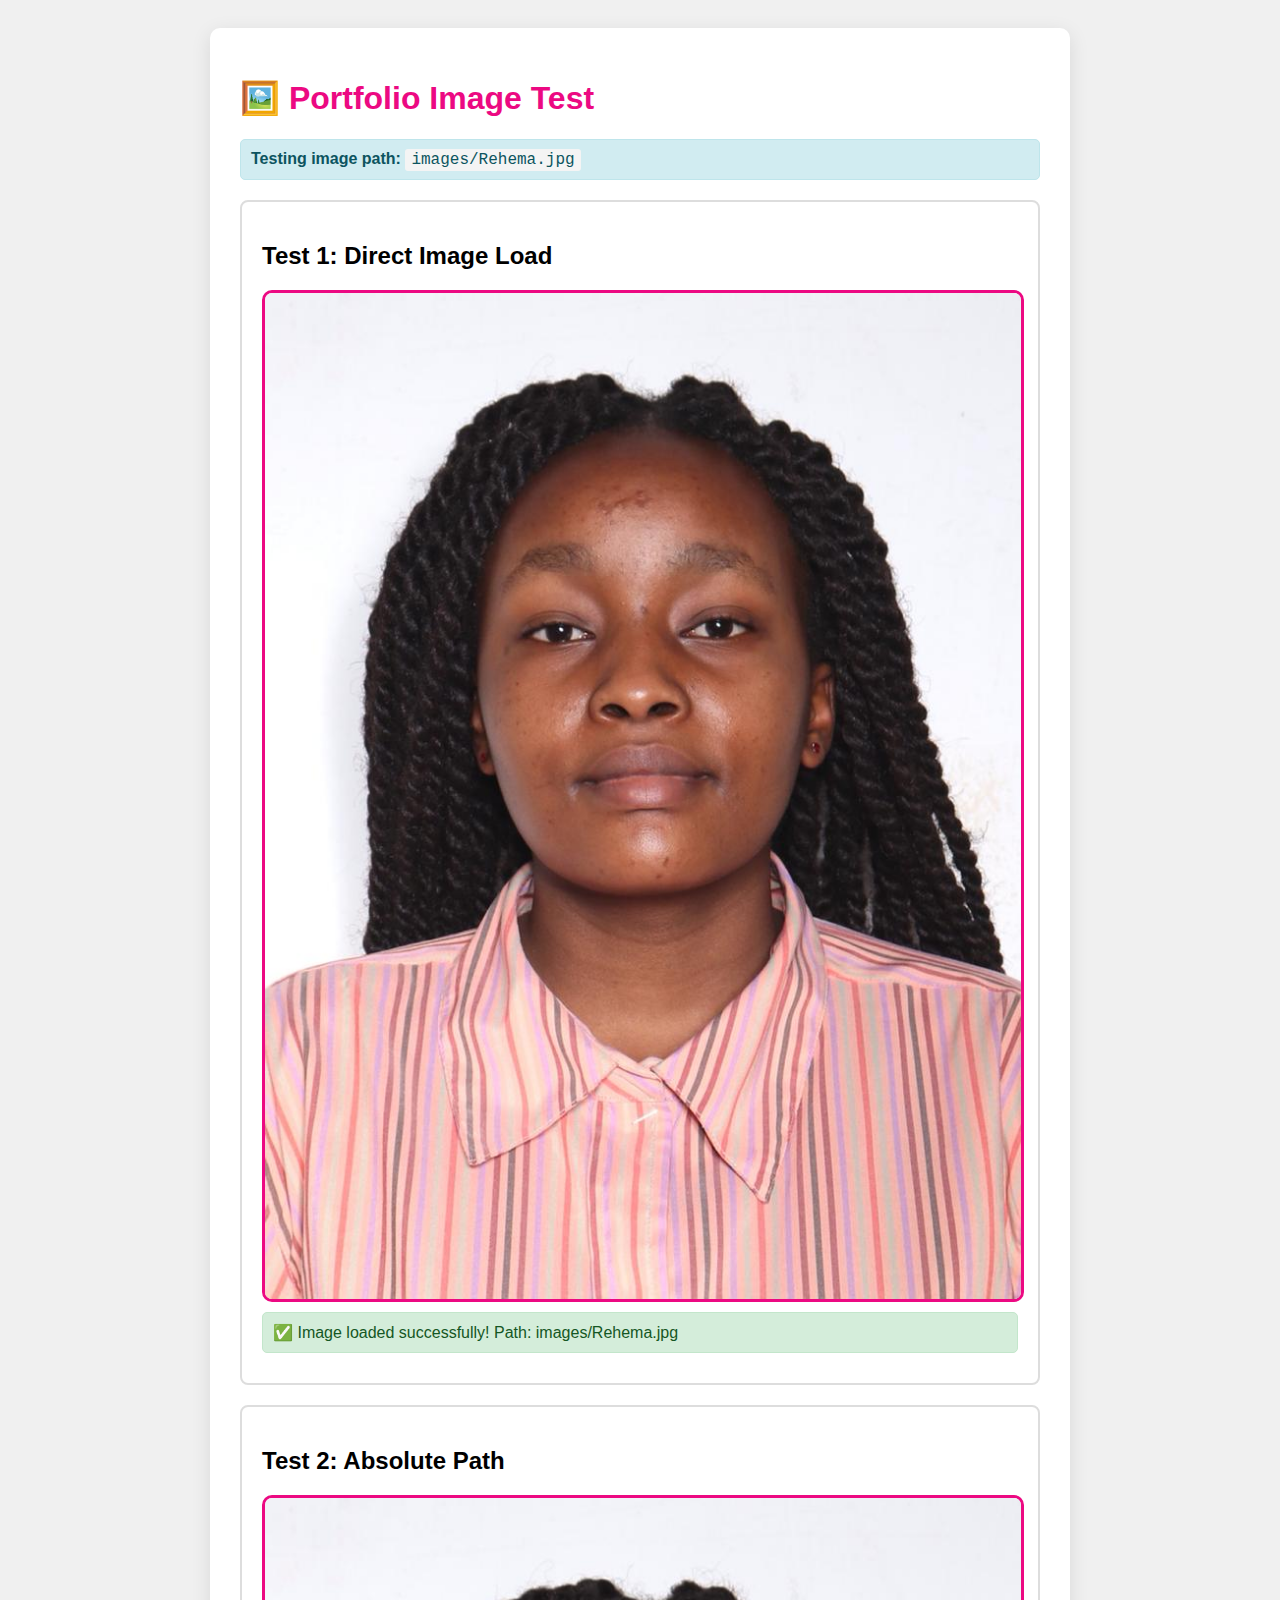
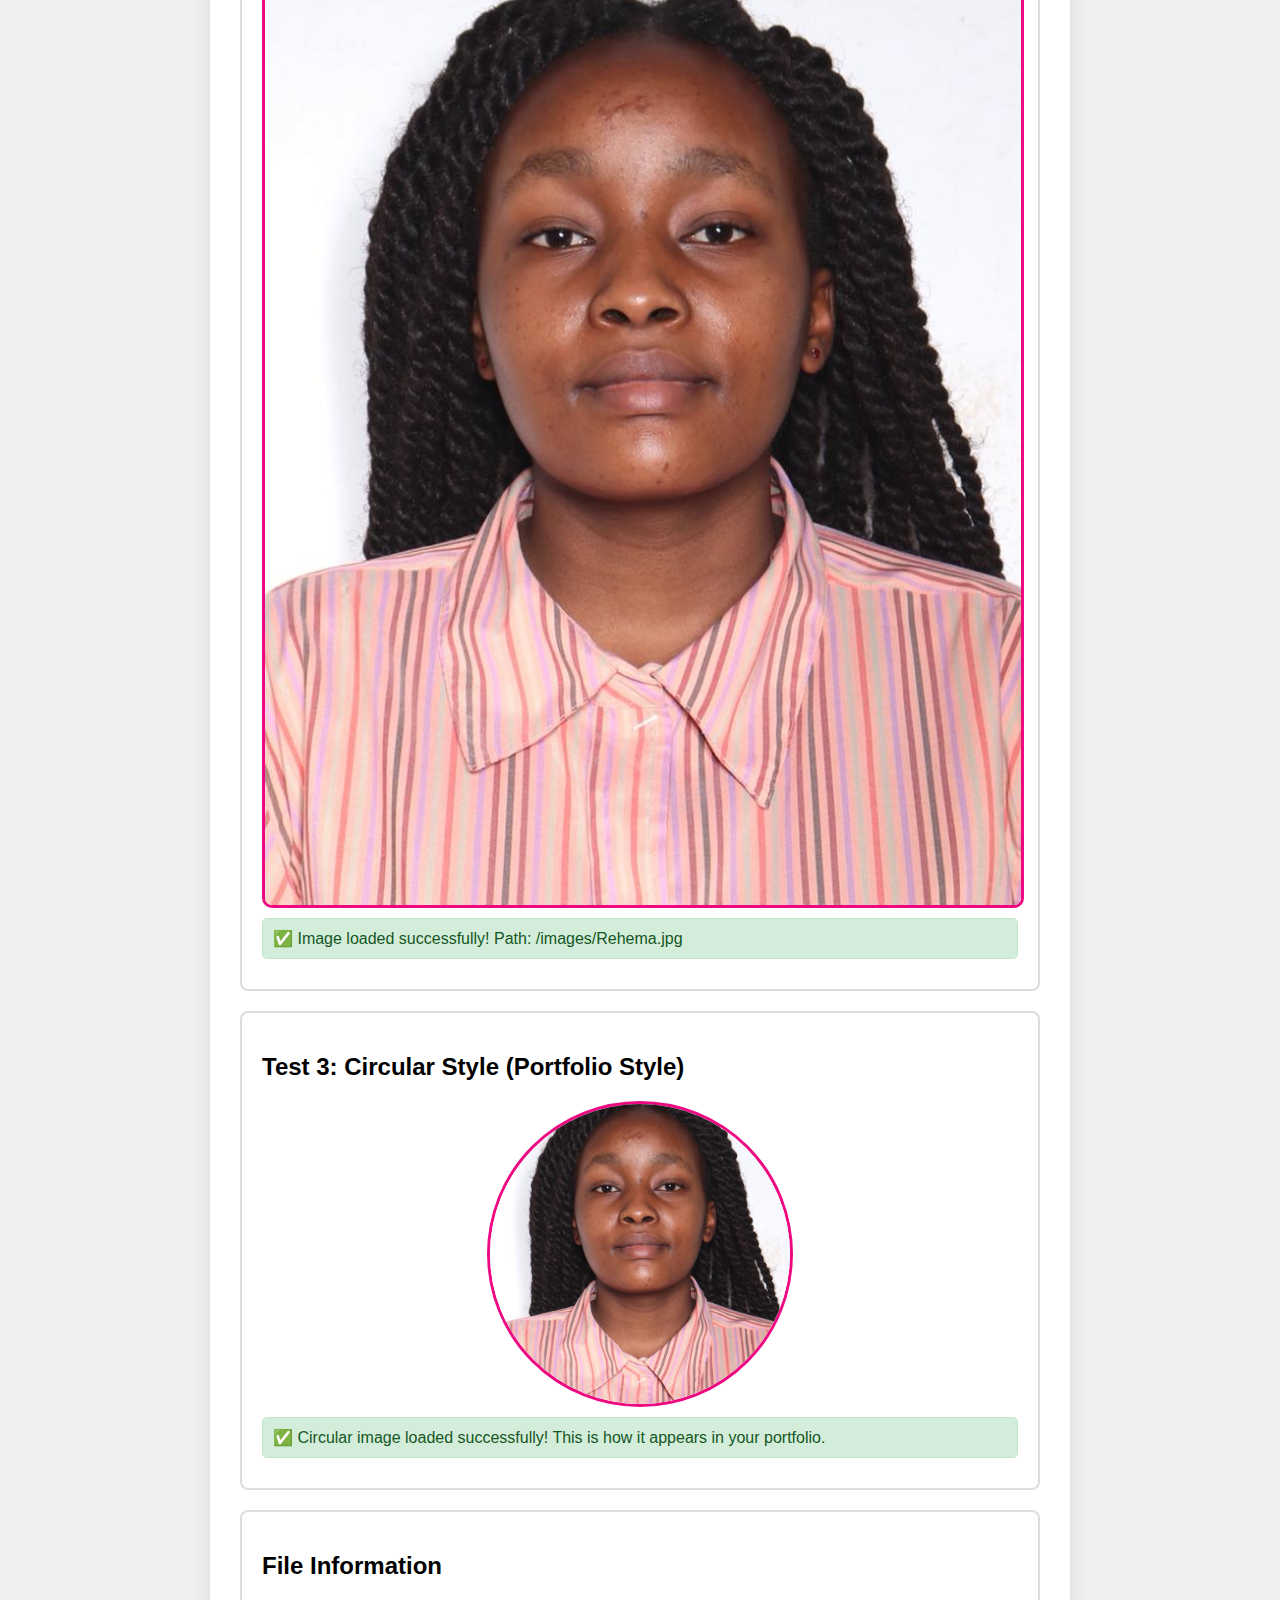
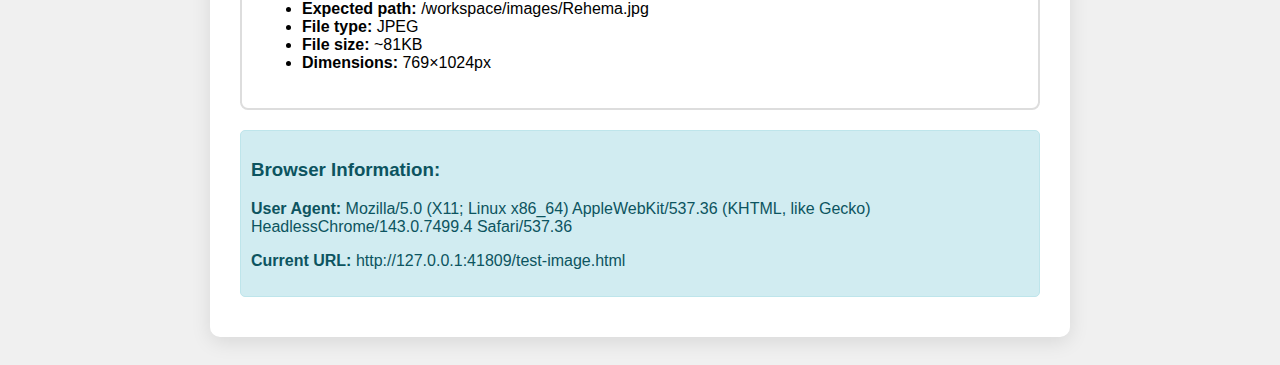
<file: test-image.html>
<!DOCTYPE html>
<html lang="en">
<head>
    <meta charset="UTF-8">
    <meta name="viewport" content="width=device-width, initial-scale=1.0">
    <title>Image Test</title>
    <style>
        body {
            font-family: Arial, sans-serif;
            padding: 20px;
            background: #f0f0f0;
        }
        .test-container {
            max-width: 800px;
            margin: 0 auto;
            background: white;
            padding: 30px;
            border-radius: 10px;
            box-shadow: 0 5px 20px rgba(0,0,0,0.1);
        }
        h1 {
            color: #ec0982;
        }
        .image-box {
            margin: 20px 0;
            padding: 20px;
            border: 2px solid #ddd;
            border-radius: 8px;
        }
        img {
            max-width: 100%;
            height: auto;
            display: block;
            margin: 10px auto;
            border: 3px solid #ec0982;
            border-radius: 10px;
        }
        .status {
            padding: 10px;
            margin: 10px 0;
            border-radius: 5px;
        }
        .success {
            background: #d4edda;
            color: #155724;
            border: 1px solid #c3e6cb;
        }
        .error {
            background: #f8d7da;
            color: #721c24;
            border: 1px solid #f5c6cb;
        }
        .info {
            background: #d1ecf1;
            color: #0c5460;
            border: 1px solid #bee5eb;
        }
        code {
            background: #f4f4f4;
            padding: 2px 6px;
            border-radius: 3px;
            font-family: 'Courier New', monospace;
        }
    </style>
</head>
<body>
    <div class="test-container">
        <h1>🖼️ Portfolio Image Test</h1>
        
        <div class="status info">
            <strong>Testing image path:</strong> <code>images/Rehema.jpg</code>
        </div>

        <div class="image-box">
            <h2>Test 1: Direct Image Load</h2>
            <img src="images/Rehema.jpg" alt="Rehema Profile" id="test-img-1">
            <p id="status-1" class="status"></p>
        </div>

        <div class="image-box">
            <h2>Test 2: Absolute Path</h2>
            <img src="/images/Rehema.jpg" alt="Rehema Profile" id="test-img-2">
            <p id="status-2" class="status"></p>
        </div>

        <div class="image-box">
            <h2>Test 3: Circular Style (Portfolio Style)</h2>
            <img src="images/Rehema.jpg" alt="Rehema Profile" id="test-img-3" 
                 style="width: 300px; height: 300px; border-radius: 50%; object-fit: cover;">
            <p id="status-3" class="status"></p>
        </div>

        <div class="image-box">
            <h2>File Information</h2>
            <ul>
                <li><strong>Expected path:</strong> /workspace/images/Rehema.jpg</li>
                <li><strong>File type:</strong> JPEG</li>
                <li><strong>File size:</strong> ~81KB</li>
                <li><strong>Dimensions:</strong> 769×1024px</li>
            </ul>
        </div>

        <div id="browser-info" class="status info">
            <h3>Browser Information:</h3>
            <p><strong>User Agent:</strong> <span id="user-agent"></span></p>
            <p><strong>Current URL:</strong> <span id="current-url"></span></p>
        </div>
    </div>

    <script>
        // Test image 1
        const img1 = document.getElementById('test-img-1');
        const status1 = document.getElementById('status-1');
        
        img1.onload = function() {
            status1.className = 'status success';
            status1.textContent = '✅ Image loaded successfully! Path: images/Rehema.jpg';
            console.log('Image 1 loaded:', this.naturalWidth, 'x', this.naturalHeight);
        };
        
        img1.onerror = function() {
            status1.className = 'status error';
            status1.textContent = '❌ Failed to load image from: images/Rehema.jpg';
            console.error('Image 1 failed to load');
        };

        // Test image 2
        const img2 = document.getElementById('test-img-2');
        const status2 = document.getElementById('status-2');
        
        img2.onload = function() {
            status2.className = 'status success';
            status2.textContent = '✅ Image loaded successfully! Path: /images/Rehema.jpg';
        };
        
        img2.onerror = function() {
            status2.className = 'status error';
            status2.textContent = '❌ Failed to load image from: /images/Rehema.jpg';
        };

        // Test image 3
        const img3 = document.getElementById('test-img-3');
        const status3 = document.getElementById('status-3');
        
        img3.onload = function() {
            status3.className = 'status success';
            status3.textContent = '✅ Circular image loaded successfully! This is how it appears in your portfolio.';
        };
        
        img3.onerror = function() {
            status3.className = 'status error';
            status3.textContent = '❌ Failed to load circular image.';
        };

        // Browser info
        document.getElementById('user-agent').textContent = navigator.userAgent;
        document.getElementById('current-url').textContent = window.location.href;
    </script>
</body>
</html>
</file>
